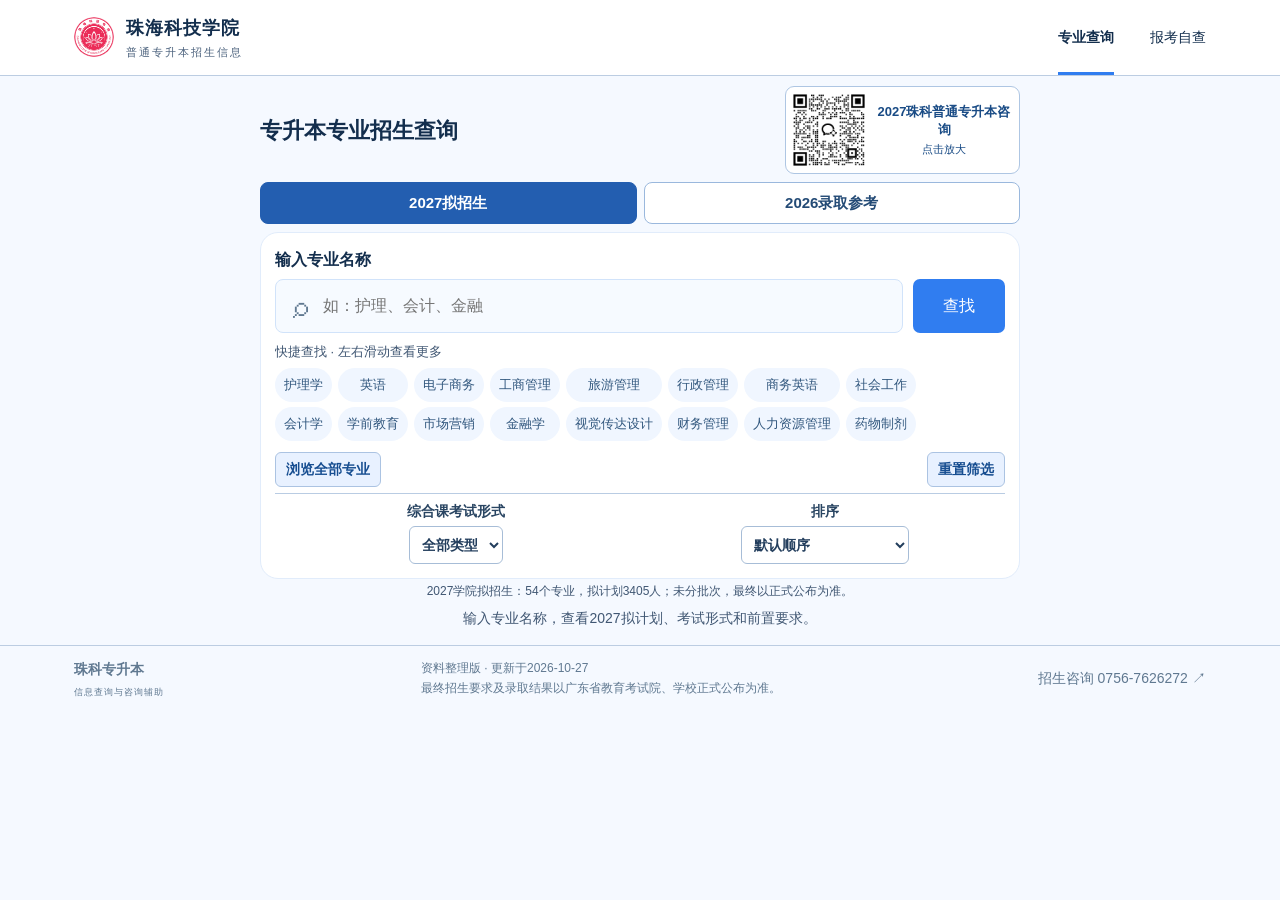
<file: index.html>
<!doctype html>
<html lang="zh-CN">
<head>
<meta charset="utf-8"><meta name="viewport" content="width=device-width,initial-scale=1,viewport-fit=cover">
<meta name="theme-color" content="#307df0"><meta name="description" content="珠海科技学院普通专升本2027年拟招生专业、学院拟计划及前置要求，2026年录取数据与报考条件参考查询。免费使用，无需登录。">
<title>珠科专升本 · 招生信息查询</title>
<link rel="icon" href="favicon.svg" type="image/svg+xml"><link rel="stylesheet" href="style.css?v=20261027-16">
<script defer src="data.js?v=20261027-16"></script><script defer src="eligibility.js"></script><script defer src="app.js?v=20261027-16"></script>
</head>
<body>
<header class="header"><a class="brand" href="#majors"><img class="school-logo" src="school-logo.jpg" alt="珠海科技学院校徽" width="40" height="40"><span>珠海科技学院<small>普通专升本招生信息</small></span></a><nav aria-label="主导航"><a href="#majors" data-nav="majors">专业查询</a><a href="#eligibility" data-nav="eligibility">报考自查</a></nav></header>
<main>
<section id="majors" class="page">
<div class="query-top"><h1 class="query-heading">专升本专业招生查询</h1><button class="consultation-entry" id="openConsultation" type="button" aria-label="放大2027珠科普通专升本咨询二维码"><img src="consultation-2026.png" alt="2027珠科普通专升本咨询二维码" width="76" height="76"><span>2027珠科普通专升本咨询<small>点击放大</small></span></button></div>
<div class="year-switch" role="group" aria-label="资料年份"><button type="button" data-year="2027" aria-pressed="true">2027拟招生</button><button type="button" data-year="2026" aria-pressed="false">2026录取参考</button></div><section class="search-panel" aria-label="专业检索"><form id="searchForm" role="search"><label for="search" class="search-label">输入专业名称</label><div class="search-line"><div class="searchbox"><span aria-hidden="true">⌕</span><input id="search" type="search" placeholder="如：护理、会计、金融" aria-label="输入专业名称" enterkeyhint="search" autocomplete="off"></div><button type="submit" class="button search-submit">查找</button></div></form>
<div class="quick-search"><span>快捷查找 · 左右滑动查看更多</span><button data-query="护理学">护理学</button><button data-query="会计学">会计学</button><button data-query="英语">英语</button><button data-query="学前教育">学前教育</button><button data-query="电子商务">电子商务</button><button data-query="市场营销">市场营销</button><button data-query="工商管理">工商管理</button><button data-query="金融学">金融学</button><button data-query="旅游管理">旅游管理</button><button data-query="视觉传达设计">视觉传达设计</button><button data-query="行政管理">行政管理</button><button data-query="财务管理">财务管理</button><button data-query="商务英语">商务英语</button><button data-query="人力资源管理">人力资源管理</button><button data-query="社会工作">社会工作</button><button data-query="药物制剂">药物制剂</button></div>
<div class="primary-filters"><input id="batch" type="hidden" value="普通批"><div class="batch-buttons" role="group" aria-label="招生批次"><button type="button" data-batch="普通批" aria-pressed="true">普通批</button><button type="button" data-batch="退役士兵批" aria-pressed="false">退役士兵批</button><button type="button" data-batch="建档立卡批" aria-pressed="false">建档立卡批</button></div></div>
<div class="filter-actions"><button id="browseAll" type="button">浏览全部专业</button><button id="reset" type="button">重置筛选</button></div><div class="advanced-filters" aria-label="专业筛选"><div class="filter-row"><label><span id="examLabel">综合课考试形式</span><select id="exam"><option value="">全部类型</option><option>统考</option><option>校考</option><option value="综合考查">综合考查</option></select></label><label>排序<select id="sort"><option value="code">默认顺序</option><option value="min" id="scoreSort">2026最低分从低到高</option><option value="plan">计划人数从多到少</option></select></label></div><div id="categories" class="chips" aria-label="按学科门类筛选"></div></div>
</section>
<p class="query-notice">2027为学院拟招生方案，最终以正式公布为准。</p>
<p id="searchStart" class="search-start">输入专业名称，查看2027拟计划、考试形式和前置要求。</p>
<div id="resultSection" hidden><div class="results-bar"><p id="resultCount" aria-live="polite"></p></div>
<p id="batchNote" class="data-note"></p><div id="results" class="cards"></div><div class="load-more"><button id="loadMore" class="quiet" hidden>再显示12个专业</button></div></div>

</section>
<section id="eligibility" class="page" hidden><div class="page-heading"><p class="eyebrow">ELIGIBILITY CHECK</p><h1>报考条件自查</h1></div><div class="notice"><span class="dot"></span><p><strong>以下自查仅适用2026年政策。</strong>2027拟招生专业表不等于报名政策，不能据此确认2027报名资格。</p></div><div class="check-layout"><form id="checkForm" class="panel"><div class="section-heading"><h2>基本情况</h2><span class="muted">无需个人身份信息</span></div><div class="form-grid"><label>报考通道<select required name="route"><option value="">请选择</option><option value="normal">普通专升本</option><option value="veteran">退役大学生士兵专项</option></select></label><label>不得报考情形<select required name="excluded"><option value="">请选择</option><option value="no">无以下情形</option><option value="yes">存在以下任一情形</option><option value="unknown">不确定</option></select><small>普通高校非应届在校生（含保留学籍）；考试停考期内；刑事处罚尚在处罚期内。</small></label><label>户籍情况<select required name="hukou"><option value="">请选择</option><option value="gd">广东省户籍</option><option value="other">非广东省户籍</option><option value="unknown">不确定</option></select></label><label>专科毕业情况<select required name="education"><option value="">请选择</option><option value="current">普通高校应届专科毕业生</option><option value="previous">普通高校往届专科毕业生</option><option value="nonfull">成人教育 / 自考 / 网络教育专科</option><option value="other">其他或不确定</option></select></label></div><div id="conditionalFields"></div><button type="submit" class="button">查看自查结果 <span>→</span></button><button type="reset" class="text-button">重新填写</button><p class="muted privacy">答案仅在本页处理，不上传、不保存。</p></form></div><div id="checkResult" aria-live="polite"></div><section class="faq-list" aria-labelledby="faq-title"><h2 id="faq-title">常见问题</h2><article><h3>外省户籍、往届毕业，可以报考吗？</h3><p>2026年普通专升本一般条件中，非广东户籍的相关通道仅面向符合条件的普通高校应届专科毕业生。退役大学生士兵另按专项政策核验。请查看政策原文，勿把本年度规则直接用于下一年度。</p></article><article><h3>自考、成人大专能报吗？</h3><p>按2026年政策，需具有广东户籍连续满3年，基本医疗保险与基本养老保险在广东缴费均累计满1年，并符合专科毕业证日期等要求。已办理2025年12月自考毕业但暂未领证的情形，须按文件进行毕业情况验证。</p></article><article><h3>退役士兵“免试”是否完全不用考？</h3><p>免文化课考试不等于完全免考。学校按专项简章组织综合考查；立功奖励等特殊情形另按政策执行。资格和前置专业要求仍须审核。</p></article><article><h3>达到2026年的最低分，就一定能录取吗？</h3><p>不能据此确定。计划、报考人数、试题难度、科目组和志愿情况都会变化。不同科目或不同口径的排位也不能直接比较，最终以当年正式投档录取为准。</p></article></section><div class="policy-links"><a href="https://eea.gd.gov.cn/ptgk/content/post_4802287.html" target="_blank" rel="noopener">2026政策原文 ↗</a><a href="https://zsb.zcst.edu.cn/2025/1219/c4470a188655/page.htm" target="_blank" rel="noopener">招生简章 ↗</a></div></section>
</main>
<footer><div class="footer-brand">珠科专升本 <span>信息查询与咨询辅助</span></div><p>资料整理版 · 更新于2026-10-27<br>最终招生要求及录取结果以广东省教育考试院、学校正式公布为准。</p><a href="tel:07567626272">招生咨询 0756-7626272 ↗</a></footer>
<dialog id="consultationDialog" aria-labelledby="consultationTitle"><div class="dialog-top"><h2 id="consultationTitle">2027珠科普通专升本咨询</h2><button data-close aria-label="关闭咨询群二维码">×</button></div><div class="consultation-large"><img src="consultation-2026.png" alt="2027珠科普通专升本咨询二维码"><p>请使用微信扫码，或长按二维码识别加入咨询群。</p></div></dialog>
<dialog id="shareDialog" aria-labelledby="shareTitle"><div class="dialog-top"><h2 id="shareTitle">分享这个专业</h2><button data-close aria-label="关闭分享">×</button></div><div class="share-content"><p>复制链接，发送到微信即可查询同一专业。</p><input id="shareUrl" readonly aria-label="专业分享链接"><button id="copyBtn" class="button">复制链接</button><p id="copyStatus" aria-live="polite"></p></div></dialog>
<div id="toast" role="status"></div><noscript>请启用浏览器 JavaScript 以使用查询功能。可直接在珠海科技学院招生网查看正式资料。</noscript>
</body></html>
</file>
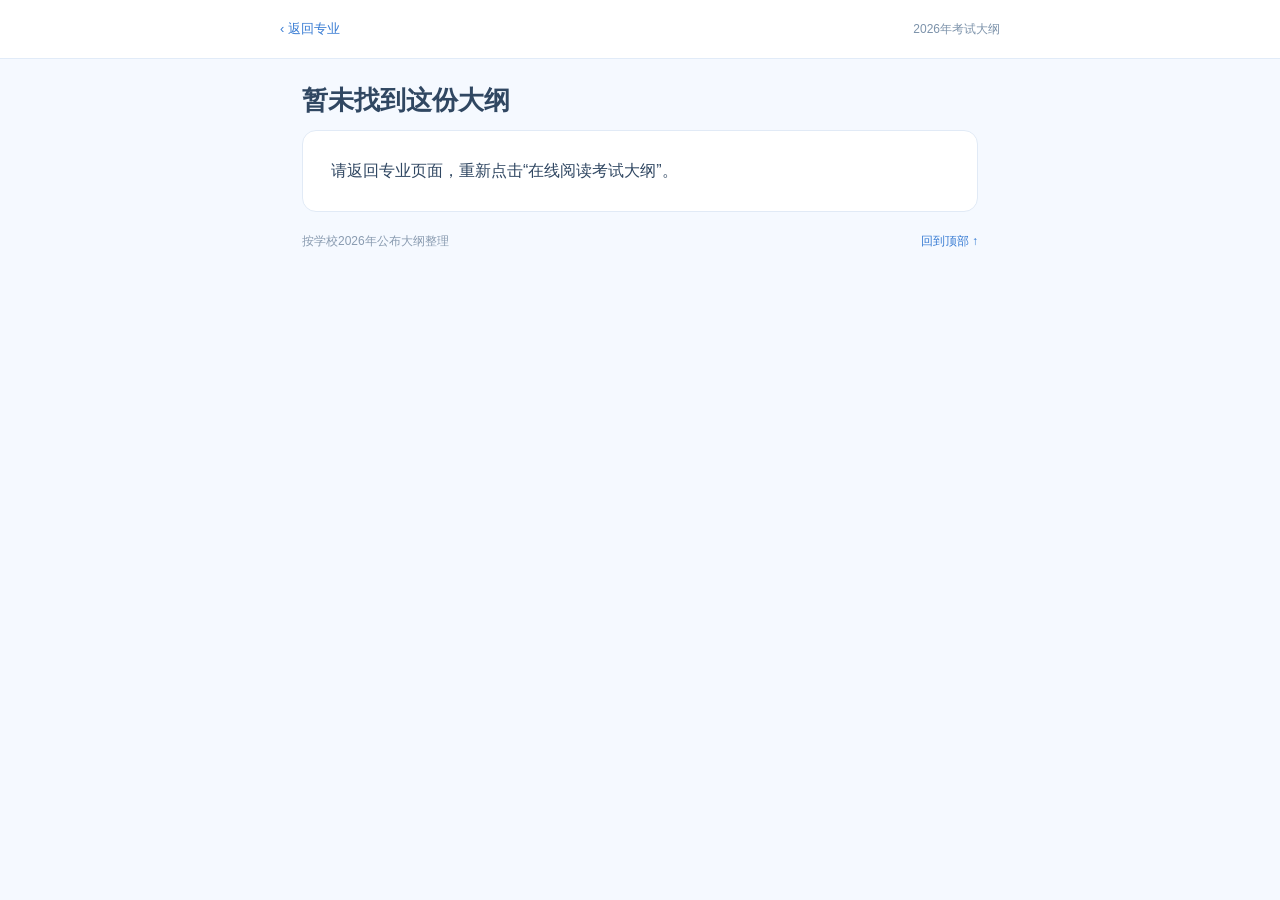
<file: outline.html>
<!doctype html>
<html lang="zh-CN"><head><meta charset="utf-8"><meta name="viewport" content="width=device-width,initial-scale=1,viewport-fit=cover"><meta name="theme-color" content="#f5f9ff"><title>考试大纲 · 珠科专升本</title>
<style>
*{box-sizing:border-box}html{scroll-behavior:smooth;scroll-padding-top:75px}body{margin:0;background:#f5f9ff;color:#304762;font-family:-apple-system,BlinkMacSystemFont,"PingFang SC","Microsoft YaHei",sans-serif;line-height:1.9}a{color:#377bd3;text-decoration:none;-webkit-tap-highlight-color:transparent}header{position:sticky;top:0;z-index:2;background:#ffffffed;backdrop-filter:blur(10px);border-bottom:1px solid #e1ebf8;padding:12px max(18px,calc((100vw - 720px)/2));display:flex;align-items:center;justify-content:space-between;gap:12px;font-size:13px;min-height:57px}header a{display:inline-flex;align-items:center;min-height:34px}header span{color:#7c92aa;font-size:12px}main{max-width:720px;margin:22px auto;padding:0 22px}h1{font-size:26px;line-height:1.5;margin:0 0 10px;letter-spacing:0}.reader-note{font-size:12px;color:#8295ac;margin:0 0 19px}.document{background:#fff;border:1px solid #e1eaf6;border-radius:14px;padding:25px 28px;font-size:16px;overflow-wrap:anywhere}.document p{margin:11px 0}.document h2{font-size:19px;line-height:1.65;margin:26px 0 12px;color:#315e99;padding-top:12px;border-top:1px solid #ecf2fa}.document h3{font-size:17px;line-height:1.7;margin:20px 0 9px;color:#456b9b}.document strong{font-weight:600}.document sup,.document sub{font-size:75%}.document-image{display:block;width:auto;max-width:100%;max-height:500px;height:auto;margin:16px auto}.document-table{margin:16px 0;overflow-x:auto;-webkit-overflow-scrolling:touch}.document-table table{border-collapse:collapse;table-layout:fixed;width:100%;font-size:13px}.document-table td,.document-table th{border:1px solid #dce6f4;padding:9px;vertical-align:top;overflow-wrap:anywhere}.document-table td p{margin:2px 0}.document-table thead{background:#f3f8ff}.document-table h2,.document-table h3{font-size:inherit;margin:0;border:0;padding:0;line-height:1.8}footer{padding:18px 0 calc(24px + env(safe-area-inset-bottom));font-size:12px;color:#899bb0;display:flex;justify-content:space-between;gap:14px}.error{padding:24px;background:#fff;border-radius:12px}a:focus-visible{outline:2px solid #78aef4;outline-offset:3px}[hidden]{display:none!important}
@media(max-width:650px){main{padding:0 15px;margin-top:18px}h1{font-size:23px}.reader-note{font-size:11px;margin-bottom:14px}.document{padding:17px 16px;font-size:16px;line-height:1.95;border-radius:12px}.document h2{font-size:18px}.document h3{font-size:16px}.document-table table{font-size:12px}.document-table td,.document-table th{padding:6px}.document p{margin:10px 0}}
@media(max-width:350px){main{padding:0 11px}.document{padding:15px 13px}.document-table table{font-size:11px}}

@media(max-width:650px){.document-table{overflow:visible}.document-table table,.document-table tbody,.document-table tr,.document-table td{display:block;width:100%}.document-table thead{display:none}.document-table tr{border:1px solid #dfE9f7;border-radius:9px;overflow:hidden;margin:0 0 13px;background:#fff}.document-table td{border:0;padding:10px 12px;font-size:14px}.document-table td:first-child{background:#edf5ff;color:#3e6ba5;font-weight:600;font-size:15px}.document-table td:empty{display:none}.document-table td:not(:first-child)::before{content:attr(data-label);display:block;color:#8a9db6;font-size:11px;margin-bottom:4px}.document-table td+td{border-top:1px solid #edf2f9}.document-table td p{margin:5px 0}.document-table h3{font-size:15px}.document-table td:first-child p{margin:0}}
</style><script defer src="outline-data.js?v=20261026-5"></script><script defer src="outline-reader.js?v=20261026-5"></script></head>
<body><header><a id="backLink" href="index.html#majors">‹ 返回专业</a><span>2026年考试大纲</span></header><main id="top"><h1 id="outlineTitle">考试大纲</h1><p class="reader-note" id="readerNote">网页版 · 无需下载，直接阅读</p><article id="outlineContent" class="document" aria-label="考试大纲正文"></article><footer><span>按学校2026年公布大纲整理</span><a href="#top">回到顶部 ↑</a></footer></main><noscript>请启用JavaScript以阅读考试大纲。</noscript></body></html>
</file>
<file: style.css>
:root{--green:#307df0;--leaf:#477cc7;--ink:#243b58;--muted:#697e96;--line:#e1eaf5;--cream:#f5f9ff;--lime:#dceeff;--white:#fff;--radius:14px}*{box-sizing:border-box}html{scroll-behavior:smooth;scroll-padding-top:95px}body{margin:0;background:var(--cream);color:var(--ink);font-family:-apple-system,BlinkMacSystemFont,"PingFang SC","Microsoft YaHei",sans-serif;line-height:1.65;font-size:15px}button,input,select{font:inherit}button,a,input,select,summary{-webkit-tap-highlight-color:transparent}button,a{touch-action:manipulation}a{color:inherit;text-decoration:none}button{cursor:pointer}button:disabled{opacity:.45;cursor:not-allowed}:focus-visible{outline:3px solid #77a78c;outline-offset:3px}button{border:0}button,select{min-height:42px}a[target]{overflow-wrap:anywhere}.header{height:94px;padding:0 5.8%;display:flex;align-items:center;gap:40px;border-bottom:1px solid var(--line);background:#f8fbff;position:sticky;top:0;z-index:10}.brand{display:flex;align-items:center;gap:12px;font-size:18px;font-weight:650;letter-spacing:1px}.brand small{font-size:11px;letter-spacing:2px;display:block;color:var(--muted);font-weight:400}.seal{width:44px;height:44px;background:var(--green);border:4px double #f5f8ed;color:#fff;border-radius:50%;display:grid;place-items:center;font-family:serif;font-size:14px;letter-spacing:0}.header nav{margin-left:auto;display:flex;gap:36px;height:100%;align-items:center}.header nav a{height:100%;display:flex;align-items:center;position:relative;font-size:14px}.header nav a.active{font-weight:650}.header nav a.active:after{content:"";height:3px;background:var(--green);position:absolute;bottom:0;left:0;right:0}.quiet{border:1px solid #dce7f5;background:transparent;padding:8px 15px;border-radius:7px;color:var(--green);font-size:13px;white-space:nowrap}.quiet:hover{background:#eaf3ff}main{max-width:1280px;margin:auto;padding:0 46px}.hero{min-height:402px;display:flex;position:relative;padding:50px 0 38px;overflow:hidden;align-items:center}.hero-copy{z-index:1;flex:1}.eyebrow{font-family:Arial,sans-serif;font-size:10px;letter-spacing:2px;font-weight:600;margin:0 0 16px;color:var(--leaf);text-transform:uppercase}.eyebrow span{border:1px solid #c7d3c6;border-radius:20px;letter-spacing:1px;padding:3px 9px;margin-left:8px}h1{font-size:47px;line-height:1.3;letter-spacing:1px;font-weight:600;margin:0 0 20px}h2{font-size:23px;letter-spacing:.5px;font-weight:600;margin:0}h3{margin:0 0 12px;font-weight:600;font-size:19px}.intro{font-size:15px;color:#607991;line-height:1.95;margin:0}.hero-links{display:flex;gap:30px;font-size:13px;margin-top:24px}.hero-links a{border-bottom:1px solid #9eafa1;padding-bottom:5px}.hero-links span{margin-left:15px}.hero-graphic{width:380px;height:320px;position:relative;flex-shrink:0;margin-right:16px}.orbit{position:absolute;border:1px solid #b9c7ab;border-radius:50%;width:288px;height:288px;left:42px;top:18px}.orbit.one{background:radial-gradient(ellipse at center,#e2e9c8,#f0f3e3 65%,transparent 67%)}.orbit.two{width:208px;height:307px;transform:rotate(43deg);left:83px;top:8px}.orbit.three{width:208px;height:307px;transform:rotate(-43deg);left:83px;top:8px}.graphic-center{position:absolute;left:90px;top:87px;width:200px;text-align:center;color:#365a48;font-size:54px;letter-spacing:10px;font-family:"Songti SC","SimSun",serif}.graphic-center small{display:block;font:11px -apple-system,sans-serif;letter-spacing:4px;margin-top:7px}.graphic-tag{position:absolute;bottom:0;left:113px;font-size:10px;letter-spacing:5px;color:#607991}.notice{display:flex;gap:12px;align-items:flex-start;padding:13px 19px;background:#edf5ff;border:1px solid #dbeaff;border-radius:8px;font-size:12px;color:#526d8f;margin-bottom:32px}.notice p{margin:0}.notice a{border-bottom:1px solid #819676;margin-left:6px}.dot{margin-top:7px;width:6px;height:6px;border-radius:50%;background:#5e9cf7;flex-shrink:0}.search-panel{background:#fff;border:1px solid var(--line);border-radius:var(--radius);padding:27px 30px 22px}.section-heading{display:flex;justify-content:space-between;align-items:center;gap:15px;margin-bottom:22px}.section-heading .eyebrow{font-size:9px;margin-bottom:5px}.muted{color:var(--muted);font-size:12px}.searchbox{display:flex;gap:13px;align-items:center;padding:0 17px;border:1px solid #dce7f5;border-radius:8px;background:#fff;height:55px}.searchbox>span{font-size:30px;color:#607991;line-height:1}.searchbox input{border:0;background:transparent;outline:none;width:100%;min-width:0;font-size:14px;color:var(--ink)}.searchbox:focus-within{outline:2px solid #78977d;outline-offset:1px}.searchbox kbd{font:12px monospace;color:#8b968a;border:1px solid #dce7f5;padding:0 6px;border-radius:3px}.filter-row{display:flex;gap:14px;align-items:center;margin-top:16px;flex-wrap:wrap}.filter-row label{display:flex;align-items:center;gap:10px;color:#607991;font-size:12px}.filter-row select{border:1px solid #dce7f5;background:white;border-radius:6px;color:#607991;padding:6px 28px 6px 10px;font-size:12px;min-height:36px}.text-button{color:#607991;background:transparent;font-size:12px;padding:8px}.filter-row .text-button{margin-left:auto}.chips{display:flex;gap:8px;flex-wrap:wrap;border-top:1px solid #dce7f5;margin-top:19px;padding-top:18px}.chip{background:#f0f6ff;border:1px solid transparent;border-radius:5px;padding:5px 13px;font-size:12px;color:#607991;min-height:32px}.chip.active{background:var(--green);color:#fff}.results-bar{display:flex;justify-content:space-between;align-items:center;margin:25px 0 9px;gap:10px}.results-bar p{font-size:13px;margin:0}.results-bar p b{font-size:20px;padding-right:4px;font-weight:600}.results-bar>div{display:flex;gap:8px}.results-bar .quiet{font-size:11px;min-height:34px;padding:5px 11px}.data-note{font-size:11px;line-height:1.8;color:#607991;margin:0 0 17px}.cards{display:grid;grid-template-columns:repeat(3,minmax(0,1fr));gap:16px}.major-card{border:1px solid var(--line);border-radius:12px;background:#fff;overflow:hidden;transition:border-color .15s}.major-card:hover{border-color:#879e83}.card-main{padding:21px 22px 15px}.card-meta{display:flex;justify-content:space-between;align-items:center;font-size:10px;letter-spacing:1px;margin-bottom:12px;color:#607991}.badge{background:#eaf3ff;color:#3779cf;letter-spacing:0;font-size:10px;padding:2px 7px;border-radius:4px}.badge.school{background:#fff4e9;color:#a66d2c}.major-card h3{font-size:18px;letter-spacing:.2px;line-height:1.6;margin-bottom:4px}.title-btn{padding:0;background:none;color:var(--ink);text-align:left;line-height:inherit;font:inherit;font-weight:inherit}.subline{color:#607991;font-size:11px;margin:0;min-height:20px}.metrics{display:grid;grid-template-columns:repeat(3,1fr);gap:8px;margin:20px 0 13px}.metric{min-width:0}.metric small{display:block;font-size:10px;color:#607991;white-space:nowrap}.metric strong{display:block;font-size:25px;font-weight:550;font-variant-numeric:tabular-nums;letter-spacing:-.5px;line-height:1.5}.metric strong.empty{font-size:17px;line-height:2.2;color:#607991}.restriction{margin:0;min-height:37px;max-height:37px;overflow:hidden;color:#607991;font-size:10px;line-height:1.8}.card-bottom{background:#f8fbff;display:flex;justify-content:space-between;align-items:center;border-top:1px solid #dce7f5;padding:10px 22px;font-size:11px}.compare-check{display:flex;gap:5px;align-items:center;color:#607991;cursor:pointer}.compare-check input{accent-color:var(--green);margin:0;width:13px;height:13px}.detail-btn{background:none;color:#607991;font-size:11px;padding:0;min-height:25px}.help-strip{display:flex;justify-content:space-between;align-items:center;background:#eaf3ff;border-radius:12px;margin:32px 0 52px;padding:27px 30px;gap:18px}.help-strip strong{font-size:18px;font-weight:550}.help-strip p{font-size:12px;color:#607991;margin:6px 0 0}.button{display:inline-flex;justify-content:center;align-items:center;gap:22px;padding:12px 22px;border-radius:7px;background:var(--green);color:white;font-size:13px;min-height:45px}.button:hover{background:#246ad1}.button span{margin-left:auto}footer{border-top:1px solid var(--line);padding:26px 5.8%;display:flex;justify-content:space-between;align-items:center;gap:25px;font-size:11px;color:#607991;max-width:1440px;margin:auto}.footer-brand{font-size:16px;font-weight:600;color:#607991}.footer-brand span{display:block;font-size:10px;font-weight:400;margin-top:4px;letter-spacing:1px}footer p{margin:0}footer>a{color:#607991}.page-heading{padding:48px 0 22px}.page-heading h1{font-size:36px;margin-bottom:12px}.page-heading>p:last-child{color:var(--muted);font-size:14px}.panel{background:white;border:1px solid var(--line);border-radius:var(--radius);padding:28px}.check-layout{display:grid;grid-template-columns:2fr 1fr;gap:24px;align-items:start}.form-grid{display:grid;grid-template-columns:1fr 1fr;gap:22px;margin-bottom:24px}.form-grid label,.field{font-size:13px;color:#607991;display:flex;flex-direction:column;gap:8px}.form-grid select,.field select{display:block;width:100%;border:1px solid #dce7f5;color:#607991;background:#fafcf7;border-radius:7px;padding:11px;font-size:12px}.form-grid small{font-size:10px;line-height:1.8;color:#607991}.privacy{margin:18px 0 0}.side-panel{background:#eef6ff;padding:30px}.side-panel p{font-size:13px;color:#607991}.side-panel a{display:block;font-size:12px;margin:17px 0;text-decoration:underline;text-underline-offset:4px}.mini-icon{font-size:24px;display:block;margin-bottom:20px;color:#607991}.result-panel{border-left:5px solid #6a9164;margin:25px 0}.result-panel.warn{border-left-color:#ba9855}.result-panel h2{font-size:21px}.result-panel p,.result-panel li{font-size:13px}.result-panel a{font-size:12px;text-decoration:underline}.faq{margin:40px 0 50px;max-width:850px}.faq h2{margin-bottom:20px}details{background:white;border:1px solid var(--line);border-radius:8px;margin:12px 0;padding:15px 20px}summary{cursor:pointer;font-size:14px;font-weight:500}details p{font-size:13px;color:#607991}.resource-tabs{display:flex;gap:10px;margin:16px 0 24px;flex-wrap:wrap}.resource-grid{display:grid;grid-template-columns:repeat(2,minmax(0,1fr));gap:16px}.resource{display:flex;gap:17px;padding:23px;border-radius:12px;border:1px solid var(--line);background:white;align-items:flex-start}.file-icon{background:#edf2e3;color:#607991;padding:10px;font-size:11px;border-radius:7px;flex-shrink:0}.resource h3{font-size:15px;margin:0 0 8px}.resource p{font-size:11px;color:#607991;margin:0 0 10px}.resource a{font-size:12px;text-decoration:underline;text-underline-offset:3px}.methodology{margin:32px 0 50px;font-size:13px}.methodology ul{padding-left:20px;line-height:2.1}.methodology p{color:#607991}.methodology .button{margin-top:10px}dialog{border:1px solid #dce7f5;box-shadow:0 24px 100px #193c3533;border-radius:15px;width:min(920px,94vw);max-height:88vh;padding:0;color:var(--ink);background:#fff}dialog::backdrop{background:#122b2777;backdrop-filter:blur(4px)}.dialog-top{padding:15px 24px;display:flex;justify-content:space-between;align-items:center;border-bottom:1px solid var(--line);background:#f5f9ff;position:sticky;top:0;z-index:1}.dialog-top>span{font-size:12px;color:#607991}.dialog-top h2{font-size:18px}.dialog-top button{font-size:27px;line-height:1;background:transparent;color:#607991;padding:0 5px;min-height:32px}#detailContent{padding:25px 30px}.detail-heading{display:flex;align-items:start;justify-content:space-between;gap:10px;margin-bottom:20px}.detail-heading h2{font-size:27px}.detail-heading p{font-size:12px;color:#607991;margin:6px 0}.detail-actions{display:flex;gap:8px}.detail-section{border-top:1px solid var(--line);padding-top:20px;margin-top:20px}.detail-section h3{font-size:16px}.detail-section p{font-size:13px}.table-wrap{overflow-x:auto;-webkit-overflow-scrolling:touch;margin-bottom:10px}table{border-collapse:collapse;width:100%;font-size:12px;min-width:600px}th,td{text-align:left;padding:12px 11px;border-bottom:1px solid var(--line);white-space:nowrap}th{background:#edf5ff;color:#607991;font-size:11px;font-weight:500}td .small{display:block;font-size:10px;color:#607991}.detail-grid{display:grid;grid-template-columns:1fr 1fr;gap:12px}.detail-grid p{margin:0;padding:13px;background:#f0f6ff;border-radius:8px;font-size:13px}.detail-grid small{display:block;font-size:11px;color:#607991;margin-bottom:4px}.source-links{display:flex;flex-wrap:wrap;gap:10px;font-size:11px}.source-links a{border:1px solid #dce7f5;border-radius:5px;padding:6px 9px}.detail-remark{padding:11px 14px;background:#fff6e9;color:#8c7c58;font-size:11px}.subject-list{display:flex;gap:8px;flex-wrap:wrap;margin:14px 0}.subject-list span{background:#edf5ff;border-radius:5px;padding:7px 12px;font-size:12px}.books{font-size:12px!important;color:#607991}.empty-state{grid-column:1/-1;text-align:center;padding:55px 20px;background:white;border:1px dashed #dce7f5;border-radius:12px}.empty-state p{color:#607991;font-size:13px}.share-content{padding:25px}.share-content p{font-size:13px}.share-content input{padding:12px;border:1px solid #dce7f5;width:100%;margin-bottom:16px;border-radius:7px;font-size:12px;color:#607991}.share-content .button{width:100%}#compareContent{padding:20px}#compareContent p{font-size:12px;color:#607991}#toast{position:fixed;left:50%;bottom:25px;transform:translateX(-50%);background:#315c96;color:white;border-radius:8px;max-width:90%;padding:12px 23px;font-size:12px;z-index:100;display:none}.presentation{font-size:18px}.presentation main{max-width:1450px}.presentation .major-card h3{font-size:22px}.presentation .metric strong{font-size:33px}.presentation .restriction{font-size:13px;max-height:48px;min-height:48px}.presentation .metric small{font-size:12px}body:has(dialog[open]){overflow:hidden}[hidden]{display:none!important}
@media(min-width:1500px){.hero{min-height:430px}}
@media(max-width:1050px){main{padding:0 28px}.header{gap:20px;padding:0 28px}.header nav{gap:24px}.hero-graphic{width:300px;transform:scale(.85);margin-right:-20px}.hero h1{font-size:42px}.cards{grid-template-columns:repeat(2,minmax(0,1fr))}.filter-row{gap:10px}.check-layout{grid-template-columns:1fr}.side-panel{display:none}}
@media(max-width:650px){body{font-size:14px}.header{height:76px;padding:0 18px;gap:10px;flex-wrap:wrap;align-content:center}.brand{font-size:15px;gap:8px;letter-spacing:.5px}.brand small{font-size:8px;letter-spacing:1px}.seal{height:35px;width:35px;font-size:11px;border-width:3px}.header nav{gap:15px}.header nav a{font-size:11px;height:45px}.header>button{display:none}main{padding:0 18px}.hero{padding:35px 0 28px;min-height:300px}.hero .eyebrow{font-size:7px;letter-spacing:1.2px}.eyebrow span{font-size:8px}.hero h1{font-size:35px;margin-bottom:15px}.intro{font-size:12px}.hero-graphic{position:absolute;right:-133px;top:60px;transform:scale(.65);opacity:.32;z-index:0}.hero-copy{position:relative;z-index:1}.hero-links{gap:20px;font-size:10px;margin-top:18px}.hero-links span{margin-left:5px}.notice{font-size:10px;padding:12px 14px;margin-bottom:22px;gap:8px}.notice a{display:inline-block;margin-left:0}.search-panel{padding:20px 17px}.section-heading{margin-bottom:17px}.section-heading h2{font-size:19px}.section-heading .muted{font-size:9px}.section-heading .eyebrow{font-size:7px;letter-spacing:1.5px}.searchbox{height:48px;padding:0 11px;gap:8px}.searchbox input{font-size:12px}.searchbox kbd{display:none}.searchbox>span{font-size:24px}.filter-row{display:grid;grid-template-columns:1fr 1fr;gap:9px}.filter-row label{display:flex;gap:5px;font-size:10px}.filter-row select{width:100%;min-width:0;font-size:10px;padding-left:5px;padding-right:15px}.filter-row .text-button{grid-column:2;justify-self:end;margin-top:-2px;padding:0;min-height:22px;font-size:10px}.chips{margin-top:12px;padding-top:13px;gap:6px}.chip{padding:4px 9px;font-size:10px;min-height:29px}.results-bar{margin-top:20px}.results-bar p{font-size:11px}.results-bar p b{font-size:19px}.results-bar .quiet{font-size:9px;padding:5px 8px;min-height:31px}.data-note{font-size:9px}.cards{grid-template-columns:1fr;gap:13px}.card-main{padding:19px 20px 13px}.major-card h3{font-size:19px}.card-meta{font-size:10px;margin-bottom:8px}.metrics{margin:17px 0 12px}.metric strong{font-size:28px}.metric small{font-size:10px}.restriction{font-size:10px;min-height:18px;max-height:36px}.card-bottom{padding:9px 20px}.help-strip{padding:22px 20px;flex-direction:column;align-items:stretch;margin:24px 0 35px}.help-strip strong{font-size:17px}.help-strip .button{margin-top:2px}.help-strip p{font-size:11px}footer{padding:22px 20px;flex-wrap:wrap;gap:15px}footer p{font-size:9px}.footer-brand{font-size:14px}.footer-brand span{font-size:9px}footer>a{font-size:10px;width:100%}.page-heading{padding-top:32px}.page-heading h1{font-size:29px}.page-heading>p:last-child{font-size:12px}.panel{padding:22px 19px}.check-layout{gap:15px}.form-grid{grid-template-columns:1fr;gap:17px}.form-grid label,.field{font-size:12px}.form-grid select,.field select{font-size:12px}.privacy{font-size:10px}.faq{margin-top:30px}.faq h2{font-size:20px}details{padding:14px 16px}summary{font-size:12px}details p{font-size:12px}.resource-grid{grid-template-columns:1fr}.resource{padding:20px 16px;gap:12px}.resource h3{font-size:14px}.resource-tabs{gap:6px}.methodology{font-size:12px;padding:22px 18px}.methodology h2{font-size:21px}dialog{width:100vw;max-height:94vh;border-radius:15px 15px 0 0;margin:auto 0 0;max-width:none;border:0}.dialog-top{padding:12px 18px}#detailContent{padding:20px 18px}.detail-heading{flex-direction:column;gap:15px}.detail-heading h2{font-size:24px}.detail-heading p{font-size:11px}.detail-grid{gap:8px}.detail-grid p{font-size:12px;padding:12px}.detail-grid small{font-size:10px}.detail-section p{font-size:12px}.detail-section h3{font-size:15px}.subject-list span{font-size:11px;padding:6px 9px}.source-links{font-size:10px}.detail-remark{font-size:10px}.table-wrap:after{content:'↔ 左右滑动查看完整表格';display:block;font-size:10px;color:#607991;margin-top:8px}.desktop{display:none}}
@media(max-width:650px){.filter-row{grid-template-columns:repeat(2,minmax(0,1fr))}.filter-row label{white-space:nowrap;min-width:0}.filter-row select{flex:1}.page-heading{scroll-margin-top:76px}}
@media(max-width:380px){.header{padding:0 12px;gap:6px}.brand{font-size:13px;gap:6px}.brand small{font-size:7px}.seal{width:30px;height:30px}.header nav{gap:11px}.header nav a{font-size:10px}.hero h1{font-size:31px}.search-panel{padding:18px 13px}.section-heading .muted{font-size:8px}}
@media print{.header,footer,.detail-actions,.dialog-top button,.quiet,.button,.help-strip{display:none!important}dialog[open]{position:static;display:block;max-height:none;width:100%;border:0;box-shadow:none}dialog[open]~*{display:none}body:has(dialog[open])>main,body:has(dialog[open])>header{display:none}body{background:white}.table-wrap{overflow:visible}table{min-width:0}}

/* Search-first refresh: bright blue, compact results, details on demand. */
.header{background:#fff}.seal{border:0;border-radius:13px;font-family:inherit;background:linear-gradient(140deg,#62acff,#397cec)}
.hero{min-height:0;padding:42px 0 25px;justify-content:space-between;gap:20px}.hero h1{font-size:36px;line-height:1.4;margin-bottom:12px;letter-spacing:0}.hero h1 span{color:#3982ec}.hero .eyebrow{margin-bottom:12px;letter-spacing:2px;color:#7b91ad}.hero .intro{font-size:14px}.hero-label{font-size:13px;color:#7c9bc3;display:flex;align-items:center;gap:20px}.hero-label span{font-size:64px;color:#a0ceff}
.search-panel{border:1px solid #e1ecfb;box-shadow:0 8px 28px #5087cd09;padding:26px 28px;border-radius:18px}.search-label{display:block;font-size:15px;font-weight:600;margin-bottom:12px}.search-line{display:flex;gap:10px}.searchbox{flex:1;min-width:0;background:#f6faff;border:1px solid #d1e3fa;height:54px}.searchbox input{font-size:16px}.searchbox:focus-within{outline-color:#78aff8}.search-submit{min-width:92px;font-size:16px;gap:0;padding:10px 22px;background:#307df0}.quick-search{display:flex;gap:8px;align-items:center;flex-wrap:wrap;margin:16px 0 18px;font-size:12px}.quick-search>span{color:#8397ae;margin-right:3px}.quick-search button{border-radius:20px;background:#f0f6ff;color:#5079ad;padding:5px 14px;font-size:12px;min-height:34px}.primary-filters{display:flex;align-items:center;gap:10px}.primary-filters select{border:1px solid #e0eafa;border-radius:8px;background:#fff;color:#526e90;font-size:13px;padding:6px 9px;min-height:40px}.primary-filters .text-button{margin-left:auto;color:#357adb;font-size:13px}.advanced-filters{padding:12px 0 0;border:0;border-top:1px solid #eef2f8;border-radius:0;margin:16px 0 0;background:transparent}.advanced-filters>summary{font-size:12px;color:#7b8ea7}.advanced-filters .filter-row{margin-top:12px}.query-notice{font-size:11px;color:#7d91a9;text-align:center;margin:13px 0 0}.search-start{text-align:center;padding:34px 12px 20px}.search-start>span{color:#90bcf3;font-size:40px;line-height:1}.search-start h2{font-size:17px;font-weight:500;margin:5px 0 7px}.search-start p{font-size:12px;color:#8195ad;margin:0}.result-tools{position:relative;padding:0;border:0;margin:0;background:none}.result-tools summary{font-size:12px;color:#6c84a1;padding:8px}.result-tools summary span{background:#e9f2ff;border-radius:10px;padding:1px 6px;font-size:11px}.result-tools>div{position:absolute;right:0;top:100%;background:#fff;box-shadow:0 6px 22px #29436f18;border:1px solid #deebfc;border-radius:10px;padding:10px;display:flex;gap:7px;z-index:2}.results-bar{margin-top:22px}.cards{gap:14px}.card-main{padding:18px 20px 0}.compact-title{display:flex;justify-content:space-between;align-items:start;gap:10px}.compact-title .badge{flex-shrink:0;margin-top:4px}.major-card h3{font-size:18px;line-height:1.5;margin-bottom:5px}.major-card:hover{border-color:#93bdf3}.subline{font-size:11px;color:#8497ae}.metrics{margin:15px 0 12px}.metric small{font-size:11px;color:#7b90a9}.metric strong{font-size:25px;color:#315f9e}.card-bottom{padding:7px 20px;background:#fcfdff;border-top-color:#eef3fa}.detail-btn{color:#387bd8;min-height:35px;font-size:12px}.compare-check{font-size:11px}.compare-check input{width:16px;height:16px}.load-more{text-align:center;margin-top:18px}.help-strip{background:#eaf4ff;border:1px solid #deecfc;margin-top:25px;padding:22px 25px}.help-strip .button{background:#fff;color:#357bd9;border:1px solid #d6e6fc}.help-strip strong{font-size:17px}.help-strip p{color:#748da9}.sr-only{position:absolute;width:1px;height:1px;padding:0;margin:-1px;overflow:hidden;clip:rect(0,0,0,0);white-space:nowrap;border:0}#resultSection{scroll-margin-top:105px}.history-mobile{display:none}.detail-fold{padding:16px;margin-top:15px}.detail-fold summary{font-size:14px;color:#3975c4}.detail-fold[open] summary{margin-bottom:15px}.detail-remark{color:#916e40}.quiet:hover{background:#edf5ff}.button:hover{background:#226ddc}dialog{background:#fff}dialog::backdrop{background:#223e5e66}.notice{background:#eef6ff;border-color:#dbeaff;color:#526d8f}.notice a{border-color:#9dbde7}.form-grid select,.field select{background:#f7faff}.file-icon{background:#edf5ff}#checkForm .section-heading{flex-wrap:wrap}
@media(max-width:650px){
 .header{height:auto;min-height:100px;display:block;padding:15px 20px 0}.brand{font-size:16px;gap:9px}.brand small{font-size:9px;letter-spacing:1px}.seal{width:35px;height:35px}.header nav{height:40px;justify-content:space-between;margin-top:9px;gap:12px}.header nav a{height:40px;font-size:13px;padding:0 8px}.header nav a.active:after{height:3px;border-radius:3px}.header>button{display:none}main{padding:0 18px}.hero{padding:25px 2px 20px;min-height:0}.hero h1{font-size:28px;margin-bottom:10px}.hero .eyebrow{font-size:10px;margin-bottom:9px}.hero .intro{font-size:11px}.hero-label{display:none}.search-panel{padding:20px 16px;border-radius:16px}.search-label{font-size:14px;margin-bottom:10px}.search-line{gap:8px}.searchbox{padding:0 10px;height:49px}.searchbox input{font-size:16px}.searchbox>span{font-size:24px}.search-submit{min-width:64px;padding:9px 14px;font-size:14px}.quick-search{gap:6px;margin:13px 0}.quick-search>span{font-size:10px;margin-right:0}.quick-search button{font-size:11px;padding:4px 10px;min-height:34px}.primary-filters{gap:7px;flex-wrap:wrap}.primary-filters select{font-size:12px;padding:6px;min-height:38px}.primary-filters .text-button{font-size:11px;padding:4px 0;min-height:38px}.advanced-filters{margin-top:12px;padding-top:10px}.advanced-filters summary{font-size:11px}.query-notice{font-size:10px;line-height:1.8}.search-start{padding:28px 0 10px}.search-start h2{font-size:16px}.search-start p{font-size:11px}.help-strip{padding:20px;margin:24px 0 28px;flex-direction:row;align-items:center;gap:12px}.help-strip strong{font-size:14px}.help-strip p{font-size:10px}.help-strip .button{font-size:12px;min-width:88px;padding:9px 11px;gap:8px}.help-strip .button span{display:none}.cards{gap:12px}.card-main{padding:15px 17px 0}.major-card h3{font-size:17px}.metrics{margin:12px 0 10px}.metric strong{font-size:25px}.metric small{font-size:11px}.card-bottom{padding:4px 17px}.results-bar p{font-size:12px}.results-bar p b{font-size:19px}.result-tools summary{font-size:11px}.data-note{font-size:10px}.history-mobile{display:grid;gap:12px}.history-desktop{display:none}.history-card{border:1px solid #e2ecfa;border-radius:11px;padding:14px;background:#f9fbff}.history-card h4{font-size:14px;color:#3578ce;margin:0 0 3px}.history-card>p{font-size:11px;color:#7b8ea6;margin:0 0 10px}.history-card dl{display:grid;grid-template-columns:repeat(3,minmax(0,1fr));gap:12px 8px;margin:0}.history-card dt{font-size:10px;color:#7d90a9}.history-card dd{font-size:18px;margin:0;color:#315f9e;font-variant-numeric:tabular-nums}.detail-fold summary{font-size:13px}#resultSection{scroll-margin-top:120px}.page-heading{scroll-margin-top:120px}.presentation .major-card h3{font-size:20px}
}
@media(max-width:360px){main{padding:0 12px}.header{padding-left:16px;padding-right:16px}.hero h1{font-size:26px}.search-panel{padding:17px 13px}.quick-search{gap:5px}.quick-search button{padding:4px 8px}.primary-filters .text-button{font-size:10px}.help-strip{padding:17px}.help-strip strong{font-size:13px}}
@media print{.history-mobile{display:none!important}.history-desktop{display:block!important}.detail-fold:not([open])>*:not(summary){display:block!important}}

/* Inline annual comparison, compact mobile-first layout. */
main{max-width:1120px}.header{height:76px}.header nav{margin-left:auto}.query-heading{font-size:24px;line-height:1.5;letter-spacing:0;margin:23px 0 15px}.search-panel{padding:20px 24px}.search-label{font-size:14px;margin-bottom:9px}.quick-search{margin:11px 0}.advanced-filters{margin-top:11px;padding-top:9px}.query-notice{margin:9px 0;font-size:11px}.search-start{padding:24px 0 30px;margin:0;text-align:center;font-size:13px;color:#8195ad}.results-bar{margin:18px 0 7px}.data-note{font-size:11px;line-height:1.75;margin-bottom:14px}.cards{grid-template-columns:repeat(2,minmax(0,1fr));align-items:start;gap:16px}.major-card{padding:18px 20px 8px;scroll-margin-top:92px}.major-card h2{font-size:19px;line-height:1.5;letter-spacing:0;margin:0 0 4px}.subline{margin:0 0 12px}.year-comparison{width:100%;min-width:0;table-layout:fixed;font-size:14px;margin:0}.year-comparison th,.year-comparison td{padding:10px 4px;text-align:center;white-space:normal;border-bottom:1px solid #edf2f9;overflow-wrap:anywhere}.year-comparison th:first-child{width:26%;text-align:left}.year-comparison thead th{font-size:12px;color:#607c9c;background:#f3f8ff;font-weight:500}.year-comparison thead th span{display:block;font-size:10px;font-weight:400}.year-comparison tbody th{background:transparent;color:#607991;font-size:12px;font-weight:400}.year-comparison td{font-size:19px;color:#315f9e;font-weight:600;font-variant-numeric:tabular-nums}.year-comparison .delta{color:#667e99;font-size:16px;font-weight:500}.admission-counts{margin:11px 0 8px;font-size:12px;line-height:1.9;color:#7589a0}.admission-counts span{display:block}.admission-counts b{font-weight:600;color:#486784}.major-fold{border:0;border-top:1px solid #edf2f9;border-radius:0;padding:11px 0;margin:0;background:transparent}.major-fold>summary{font-size:12px;color:#577aa6;font-weight:400}.major-fold[open]>summary{margin-bottom:10px}.requirements-body p{font-size:12px;line-height:1.85;margin:10px 0;color:#536b85;overflow-wrap:anywhere}.requirements-body b{font-weight:600}.requirements-body .requirements-year{color:#899caf;font-size:10px;margin-top:0}.requirements-body .muted{font-size:10px;color:#8597ab}.requirement-links{display:flex;gap:12px;flex-wrap:wrap;font-size:11px;color:#3278d5}.requirement-links a{text-decoration:underline;text-underline-offset:3px}.major-share{border-top:1px solid #edf2f9;display:flex;justify-content:flex-end;padding:3px 0}.major-share button{padding:3px 0;background:transparent;font-size:11px;color:#8196b1;min-height:33px}.music-note{background:#fff8ee;color:#916f43;font-size:11px;line-height:1.7;border-radius:6px;margin:7px 0 10px;padding:8px 10px}.veteran-plan{padding:15px;background:#f3f8ff;border-radius:8px;margin-bottom:12px;color:#6887ac;font-size:12px;display:flex;justify-content:space-between;align-items:center}.veteran-plan strong{font-size:26px;font-weight:600;color:#315f9e}.veteran-plan small{font-size:12px;font-weight:400;margin-left:5px}.teacher-tools{padding:0;border:0;background:none;margin:0}.teacher-tools summary{font-size:11px;color:#7a91ad}.teacher-tools>div{display:flex;flex-wrap:wrap;gap:8px;margin-top:10px}.teacher-tools .quiet{font-size:11px}.shared-target{border-color:#83b4f1;box-shadow:0 0 0 2px #e0edff}.presentation .major-card h2{font-size:23px}.presentation .year-comparison td{font-size:25px}.presentation .year-comparison th{font-size:14px}.presentation .admission-counts{font-size:14px}.load-more{margin-bottom:25px}footer{margin-top:24px;padding-top:20px;padding-bottom:20px;font-size:10px;flex-wrap:wrap}.footer-brand{font-size:14px}.footer-brand span{font-size:9px}.page-heading{padding-top:26px}.page-heading .eyebrow{display:none}.page-heading h1{font-size:28px}
@media(max-width:650px){.header{height:auto;min-height:95px;padding:12px 18px 0}.header nav{margin-top:7px;height:37px;justify-content:flex-start;gap:36px}.header nav a{height:37px;font-size:13px;padding:0 4px}.query-heading{font-size:20px;margin:17px 0 12px}.search-panel{padding:16px 15px}.searchbox{height:46px}.quick-search{margin:10px 0}.primary-filters select{min-height:34px}.primary-filters .text-button{min-height:34px}.advanced-filters{margin-top:9px;padding-top:8px}.query-notice{font-size:10px}.search-start{font-size:12px;padding:22px 0 26px}.cards{grid-template-columns:1fr;gap:13px}.major-card{padding:15px 15px 6px;scroll-margin-top:110px}.major-card h2{font-size:17px}.subline{font-size:10px;margin-bottom:9px}.year-comparison th,.year-comparison td{padding:8px 3px}.year-comparison thead th{font-size:11px}.year-comparison tbody th{font-size:11px}.year-comparison td{font-size:20px}.year-comparison .delta{font-size:16px}.admission-counts{font-size:11px;margin:9px 0 7px}.major-fold{padding:10px 0}.major-fold summary{font-size:12px}.data-note{font-size:10px}.teacher-tools{width:100%;border-top:1px solid #e5edf8;padding-top:12px}.teacher-tools summary{font-size:11px}.teacher-tools .quiet{min-height:36px}footer{gap:12px;margin-top:16px}.footer-brand{display:none}footer p{font-size:9px}footer>a{width:auto}.presentation .year-comparison td{font-size:23px}.presentation .year-comparison th{font-size:12px}#resultSection{scroll-margin-top:110px}}
@media(max-width:360px){.query-heading{font-size:19px}.major-card{padding-left:12px;padding-right:12px}.year-comparison td{font-size:18px}.year-comparison .delta{font-size:15px}.year-comparison thead th{font-size:10px}.year-comparison tbody th{font-size:10px}.presentation .year-comparison td{font-size:21px}}
@media print{.search-panel,.query-heading,.query-notice,.results-bar,.load-more,.major-share,.teacher-tools{display:none!important}.cards{display:block}.major-card{break-inside:avoid;margin-bottom:18px}.year-comparison{min-width:0}}

#toast{pointer-events:none}

/* Mobile reading: fewer controls and balanced expanded information. */
.major-title-toggle{font:inherit;color:inherit;line-height:inherit;text-align:left;padding:0;background:none;min-height:0}.major-title-toggle:focus-visible{outline:2px solid #85b5f2;outline-offset:4px}.major-card{overflow:visible}.requirements{margin-top:4px;padding:0;border-top:1px solid #e6eef8}.requirements>summary{position:relative;min-height:47px;line-height:24px;padding:11px 0;font-size:13px;color:#456eaa}.requirements>summary>span{font-size:10px;color:#95a6ba;font-weight:400;margin-left:10px}.requirements[open]>summary{margin-bottom:0}.requirements-body{padding:15px 14px 9px;margin:0 -3px 10px;background:#f7faff;border:1px solid #e8eff9;border-radius:10px}.requirements-body .requirements-year{font-size:10px;letter-spacing:1px;color:#8da2bc;margin:0 0 15px}.requirement-block{margin:0 0 19px}.requirement-block h3{font-size:13px;font-weight:600;margin:0 0 9px;color:#52729a;line-height:1.5}.requirement-block p{font-size:14px;line-height:1.9;color:#405b78;margin:0;overflow-wrap:anywhere}.exam-subjects{display:flex;gap:7px;flex-wrap:wrap}.exam-subjects span{padding:5px 9px;border:1px solid #e0eafa;background:#fff;border-radius:6px;font-size:13px;color:#4e6d92;line-height:1.7}.fee-grid{display:grid;grid-template-columns:.65fr 1.2fr 1.2fr;gap:7px}.fee-grid>div{background:#fff;border:1px solid #e4edf8;border-radius:8px;padding:10px 8px;min-width:0}.fee-grid small{display:block;font-size:10px;white-space:nowrap;color:#8a9db5;margin-bottom:5px}.fee-grid b{font-size:17px;font-weight:550;color:#446c9f;line-height:1.5;white-space:nowrap}.fee-grid em{font-size:10px;font-style:normal;font-weight:400;margin-left:3px;color:#8a9db5}.outline-read{display:flex;align-items:center;justify-content:space-between;gap:12px;padding:13px 14px;background:#e7f1ff;border:1px solid #d8e7fc;border-radius:9px;margin:4px 0 18px;color:#3779cf;font-size:14px;font-weight:550;min-height:65px}.outline-read small{display:block;font-size:11px;font-weight:400;color:#7a98bf;margin-top:3px}.outline-read>span:last-child{font-size:20px;font-weight:400}.book-block p{font-size:12px;line-height:1.9;color:#7188a3}.requirements-body .requirement-footnote{font-size:10px;color:#95a5b9;line-height:1.85;border-top:1px solid #e2ebf7;padding-top:10px;margin:0}.requirement-footnote a{color:#7898be;display:inline-block}.major-share{border-top:0;padding-top:0}.major-share button{min-height:30px}.cards{align-items:start}footer{justify-content:space-between}.year-comparison tbody th{font-size:12px}.admission-counts{font-size:12px}
@media(max-width:650px){.major-card{padding:16px 16px 6px}.major-card h2{font-size:18px;line-height:1.5}.requirements-body{padding:16px 13px 10px;margin-left:-3px;margin-right:-3px}.requirement-block p{font-size:14px;line-height:1.95}.requirement-block h3{font-size:13px}.exam-subjects span{font-size:12px}.year-comparison td{font-size:21px}.year-comparison .delta{font-size:17px}.year-comparison tbody th{font-size:11px}.admission-counts{font-size:11px;line-height:1.95}.requirements>summary{font-size:13px;min-height:47px}.fee-grid b{font-size:16px}.fee-grid>div{padding:9px 7px}.fee-grid em{font-size:9px;margin-left:2px}.book-block p{font-size:12px;line-height:1.9}footer{padding-bottom:calc(22px + env(safe-area-inset-bottom))}}
@media(max-width:360px){.major-card{padding-left:13px;padding-right:13px}.requirements-body{padding-left:11px;padding-right:11px}.fee-grid{gap:5px;grid-template-columns:.6fr 1.2fr 1.2fr}.fee-grid>div{padding:9px 5px}.fee-grid b{font-size:14px}.fee-grid em{font-size:8px}.fee-grid small{font-size:9px}.requirements>summary>span{margin-left:7px;font-size:9px}.outline-read{font-size:13px;padding:12px}.requirement-block p{font-size:13px}.year-comparison td{font-size:19px}}

.major-card:focus{outline:none}:focus-visible{outline-color:#85b5f2}

/* Integrated admissions data and requirements */
.year-comparison tbody tr:nth-child(3){border-top:2px solid #e1eafa}.year-comparison tbody tr:nth-child(n+3) td{font-size:17px}.year-comparison th:first-child{width:30%}.year-comparison tbody th{font-size:11px}.requirement-list{margin:0}.requirement-list>div{display:grid;grid-template-columns:64px minmax(0,1fr);gap:12px;padding:12px 0;border-bottom:1px solid #e3ebf5}.requirement-list>div:first-child{padding-top:0}.requirement-list>div:last-child{border-bottom:0}.requirement-list dt{font-size:12px;color:#6d85a2;line-height:1.9}.requirement-list dd{margin:0;font-size:13px;line-height:1.9;color:#405b78;overflow-wrap:anywhere}.fees-inline{display:flex;flex-wrap:wrap;gap:2px 16px}.fees-inline span{display:block}.requirement-list dd.books-inline{font-size:12px;color:#71859f}.requirements-body{padding:14px;margin-bottom:8px}.requirements-body .outline-read{min-height:48px;margin:7px 0 12px;padding:10px 12px;font-size:13px}.outline-read small{font-size:10px}.quick-search>span{width:100%;font-size:11px}.quick-search{gap:6px}.quick-search button{padding:4px 10px;min-height:32px}
@media(max-width:360px){.requirement-list>div{grid-template-columns:52px minmax(0,1fr);gap:8px}.requirement-list dt{font-size:11px}.requirement-list dd{font-size:12px}.year-comparison tbody th{font-size:10px}.year-comparison tbody tr:nth-child(n+3) td{font-size:16px}.requirements>summary>span{font-size:9px}.quick-search button{font-size:10px;padding:4px 8px}}

/* Compact mobile comparison, v8 */
#majors{max-width:760px;margin-inline:auto}.cards{grid-template-columns:1fr;gap:10px}.major-card{padding:12px 14px 4px}.compact-title{gap:8px}.major-card h2{font-size:17px}.subline{margin-top:3px;margin-bottom:6px}.year-comparison th,.year-comparison td{padding:6px 3px}.year-comparison td{font-size:19px}.year-comparison .delta{font-size:15px}.count-note{font-size:10px;line-height:1.5;color:#7a8da4;margin:6px 0}.requirements>summary{padding:8px 0;min-height:40px}.requirements-body{padding:10px 11px 7px;margin-bottom:5px}.requirement-list>div{padding:7px 0}.requirement-list dd{font-size:13px;line-height:1.7}.major-share button{min-height:28px}.results-bar{margin-top:14px}.data-note{margin-bottom:9px}.search-panel{padding:14px 16px}.quick-search{gap:6px}.query-heading{margin:14px 0 10px}.outline-read{min-height:50px;padding:9px 11px;margin-bottom:10px}
@media(max-width:650px){main{padding-left:12px;padding-right:12px}.header{padding-left:14px;padding-right:14px}.major-card{padding:11px 11px 3px}.major-card h2{font-size:16px}.year-comparison th,.year-comparison td{padding:6px 2px}.year-comparison td{font-size:18px}.year-comparison .delta{font-size:14px}.year-comparison tbody th,.year-comparison thead th{font-size:10px}.search-panel{padding:12px}.requirements>summary{font-size:12px}.requirements>summary>span{font-size:9px;margin-left:6px}.requirements-body{margin-left:0;margin-right:0}.requirement-list dd{font-size:12px}.count-note{font-size:9px}.query-notice{margin:8px 0}.major-share button{font-size:10px}}

/* Visible filters and compact self-check, v9 */
.school-logo{width:40px;height:40px;object-fit:contain;border-radius:50%;flex-shrink:0}.advanced-filters{padding-top:8px;margin-top:8px}.advanced-filters .filter-row{margin-top:0;gap:8px}.advanced-filters .chips{margin-top:9px;padding-top:9px;gap:5px}.advanced-filters .chip{padding:4px 9px;min-height:30px}.advanced-filters label{min-width:0}.advanced-filters select{max-width:100%}
#eligibility{max-width:760px;margin-inline:auto}#eligibility .page-heading{padding:16px 0 8px}#eligibility .page-heading h1{font-size:21px;margin:0}#eligibility .notice{padding:9px 11px;margin-bottom:12px;font-size:11px;line-height:1.6}#eligibility .check-layout{display:block}#checkForm{padding:14px}#checkForm .section-heading{margin-bottom:12px}#checkForm h2{font-size:16px}#checkForm .section-heading .muted{font-size:10px}#checkForm .form-grid{grid-template-columns:1fr;gap:10px;margin-bottom:12px}#checkForm .form-grid label{display:grid;grid-template-columns:100px minmax(0,1fr);gap:5px 8px;align-items:center;font-size:12px}#checkForm .form-grid select{min-width:0;min-height:38px;padding:7px 5px;font-size:12px}#checkForm .form-grid small{grid-column:1/-1;font-size:10px;line-height:1.5}#checkForm .privacy{margin:7px 0 0;font-size:10px}#checkForm .button{padding:9px 13px;min-height:40px;font-size:13px}#conditionalFields{border-top:1px solid #e6edf6}#conditionalFields:empty{border:0}#conditionalFields .form-grid{margin-top:10px}#conditionalFields label{grid-template-columns:1fr!important}#eligibility .faq-group{margin:12px 0;padding:0;border:1px solid var(--line);border-radius:10px;background:white}#eligibility .faq-group>summary{padding:11px 13px;font-size:13px;color:#456eaa}#eligibility .faq-group>details{margin:0 12px}#eligibility .faq-group>details summary{font-size:12px;padding:10px 0}#eligibility .faq-group p{font-size:12px}#eligibility .policy-links{display:flex;gap:18px;font-size:11px;color:#6b83a0;margin-bottom:16px}#eligibility .result-panel{padding:14px}#eligibility .result-panel h2{font-size:19px}#eligibility .result-panel p,#eligibility .result-panel li{font-size:12px;line-height:1.7}
@media(max-width:650px){.advanced-filters .filter-row{display:grid;grid-template-columns:1fr 1fr}.advanced-filters .filter-row label{display:flex;flex-direction:column;align-items:stretch;gap:3px}.advanced-filters .filter-row .text-button{grid-column:1/-1;padding:0;min-height:28px;margin:0;justify-self:end}.advanced-filters .chips{margin-top:4px}.advanced-filters .chip{font-size:11px;min-height:30px}.school-logo{width:36px;height:36px}#checkForm{padding:12px}#checkForm .form-grid label{grid-template-columns:86px minmax(0,1fr);font-size:11px}#checkForm .form-grid select{font-size:11px}#eligibility .page-heading h1{font-size:20px}}

/* Dense, high-contrast mobile results, v10 */
:root{--ink:#132e4d;--muted:#4d637e;--line:#bccde2}.major-card{border-color:#b4c9e2;position:relative;padding-bottom:0}.cards{gap:8px}.subline{color:#4d6581}.year-comparison thead th{background:#dce9fa;color:#274d7a}.year-comparison tbody th{color:#334e70}.year-comparison td{color:#174b88}.year-comparison .delta{color:#415570}.year-comparison th,.year-comparison td{border-color:#cad8e9}.requirements>summary{color:#174e91;padding-right:75px;min-height:36px;padding-top:6px;padding-bottom:6px}.requirements>summary>span{display:none}.requirements{margin-top:0}.major-share{position:absolute;right:11px;bottom:1px;height:34px;align-items:center}.major-share button{color:#345d8e;min-height:32px}.major-card:has(.requirements[open]) .major-share{position:static;justify-content:flex-end;margin-top:-4px}.count-note,.data-note,.query-notice,.requirements-body .requirement-footnote{color:#52657b}.requirement-list dt{color:#355170}.requirement-list dd{color:#203c5c}.major-title-toggle{color:#142f50}.chip,.quick-search button{color:#31577e}.major-card .subline{margin-bottom:4px}.requirements-body{background:#f0f5fc}.year-comparison tbody tr:last-child td,.year-comparison tbody tr:last-child th{border-bottom:0}
@media(max-width:650px){.major-card{padding:9px 10px 0}.compact-title{margin-bottom:0}.year-comparison th,.year-comparison td{padding:5px 2px}.requirements>summary{min-height:36px}.major-share{right:10px}.count-note{margin:4px 0;font-size:9px}.cards{gap:7px}}

/* Direct batch selection, mobile first */
.primary-filters{flex-wrap:wrap;gap:8px}.batch-buttons{display:grid;grid-template-columns:repeat(3,minmax(0,1fr));gap:6px;width:100%;max-width:440px}.batch-buttons button{min-width:0;min-height:44px;padding:8px 5px;border:1px solid #8daed8;border-radius:9px;background:#fff;color:#24456b;font-size:14px;font-weight:600;white-space:nowrap;line-height:1.3}.batch-buttons button[aria-pressed="true"]{background:#2163bd;border-color:#2163bd;color:#fff;box-shadow:0 2px 5px #2163bd26}.batch-buttons button:focus-visible{outline:3px solid #83b5f9;outline-offset:2px}@media(max-width:650px){.batch-buttons{max-width:none}.primary-filters .text-button{margin-left:auto}}

/* 2026-only, readable compact layout */
main{max-width:960px}.query-heading{font-size:22px;margin:14px 0 10px}.search-panel{padding:14px;box-shadow:none}.search-label{font-size:16px;margin-bottom:6px}.searchbox input{font-size:16px}.quick-search{margin:8px 0;gap:5px}.quick-search>span{font-size:13px;color:#405773}.quick-search button{font-size:13px;padding:6px 9px;min-height:32px}.primary-filters{margin:8px 0 0}.filter-actions{display:flex;justify-content:space-between;gap:8px;margin:6px 0}.filter-actions button{font:inherit;font-size:14px;font-weight:600;color:#174e91;background:#e8f1ff;border:1px solid #abc3e2;border-radius:6px;min-height:34px;padding:5px 10px}.advanced-filters{padding:6px 0 0;margin:0;border-top:1px solid #b9cce3}.advanced-filters .filter-row{display:grid;grid-template-columns:1fr 1fr;gap:8px;margin:0;padding:0}.advanced-filters .filter-row label{display:flex;flex-direction:column;gap:3px;min-width:0;font-size:14px;font-weight:600;color:#294562}.advanced-filters select{font-size:14px;line-height:1.4;height:38px;min-height:38px;padding:6px 8px;border-color:#a7bdd7;color:#233e5d}.advanced-filters .chips{margin:6px 0 0;padding:6px 0 0;gap:5px}.advanced-filters .chip{font-size:13px;padding:5px 9px;min-height:32px}.query-notice{font-size:13px;margin:8px 0;color:#405773}.search-start{padding:8px 0;margin:0;font-size:14px;color:#405773}.data-note{font-size:13px;line-height:1.5;margin:6px 0}.results-bar{margin:10px 0 4px}.results-bar p{font-size:14px}.major-card{padding:12px 12px 0}.major-card h2,.major-title-toggle{font-size:19px}.major-card .subline{font-size:13px;margin:4px 0 8px}.badge{font-size:12px}.admission-metrics{display:grid;grid-template-columns:repeat(4,minmax(0,1fr));gap:1px;background:#bccfe6;border:1px solid #bccfe6;border-radius:8px;overflow:hidden;margin:0 0 4px}.admission-metrics div{padding:9px 4px;background:#edf4ff;text-align:center;min-width:0}.admission-metrics dt{font-size:13px;color:#304e71;line-height:1.4}.admission-metrics dd{font-size:25px;font-weight:700;color:#154f99;margin:3px 0 0;line-height:1.2}.requirements{padding:4px 0}.requirements>summary{font-size:15px;min-height:38px;padding-right:88px}.major-share{height:42px;bottom:0}.major-share button{font-size:14px;min-height:38px}.count-note{font-size:12px;line-height:1.5;margin:5px 0}.requirements-body,.requirement-list dt,.requirement-list dd,.books-inline{font-size:14px;line-height:1.65}.requirement-list>div{padding:7px 0}.requirement-footnote,.requirements-body .requirement-footnote{font-size:12px}.outline-read{font-size:15px}.outline-read small{font-size:12px}
#eligibility .page-heading{padding:12px 0 8px}#eligibility .eyebrow{display:none}#eligibility .notice{font-size:13px;line-height:1.6;margin-bottom:8px}#checkForm{padding:12px}#checkForm .section-heading{margin-bottom:8px}#checkForm .section-heading .muted{font-size:12px}#checkForm .form-grid{gap:8px;margin-bottom:10px}#checkForm .form-grid label{font-size:14px;grid-template-columns:92px minmax(0,1fr)}#checkForm .form-grid select{font-size:14px;min-height:40px}#checkForm .form-grid small,#checkForm .privacy{font-size:12px;line-height:1.55}#checkForm .button{font-size:15px}#checkForm .text-button{font-size:14px}#eligibility .result-panel p,#eligibility .result-panel li{font-size:14px}#eligibility .policy-links{font-size:14px;margin:10px 0;gap:16px}.faq-list{margin:12px 0;padding:12px;background:#fff;border:1px solid #b9cce3;border-radius:10px}.faq-list h2{font-size:18px;margin:0 0 4px;color:#163d69}.faq-list article{padding:9px 0;border-top:1px solid #d6e1ef}.faq-list h3{font-size:15px;line-height:1.5;margin:0 0 4px;color:#163d69}.faq-list p{font-size:14px;line-height:1.65;margin:0;color:#304862}footer{padding-top:12px;margin-top:12px}footer p{font-size:12px}footer>a{font-size:14px}
@media(max-width:650px){main{padding:0 10px}.search-panel{padding:10px}.query-heading{font-size:20px;margin:10px 0 8px}.batch-buttons{gap:5px}.batch-buttons button{font-size:14px;min-height:40px}.admission-metrics{grid-template-columns:repeat(2,minmax(0,1fr))}.admission-metrics div{padding:7px 4px}.admission-metrics dt{font-size:14px}.admission-metrics dd{font-size:25px}.major-card{padding:10px 10px 0}.cards{gap:8px}.search-submit{font-size:15px}.query-notice{font-size:12px}.filter-actions{margin:5px 0}.faq-list{padding:10px}#checkForm .form-grid label{grid-template-columns:84px minmax(0,1fr)}}

/* Two-row quick access and single-row categories */
.quick-search{display:grid;grid-template-rows:auto repeat(2,34px);grid-auto-flow:column;grid-auto-columns:max-content;overflow-x:auto;gap:5px 6px;overscroll-behavior-x:contain;padding-bottom:3px}.quick-search>span{grid-row:1;grid-column:1 / span 8}.quick-search button{margin:0;white-space:nowrap;grid-row:auto;min-height:34px}.quick-search button:nth-of-type(odd){grid-row:2}.quick-search button:nth-of-type(even){grid-row:3}.primary-filters{margin-top:14px}.advanced-filters #categories{display:flex;flex-wrap:nowrap;overflow-x:auto;gap:5px;padding-bottom:3px;overscroll-behavior-x:contain}.advanced-filters #categories .chip{flex:0 0 auto;white-space:nowrap}.query-notice{padding:0;margin:4px 0;font-size:12px;line-height:1.4}.search-start{padding:3px 0;margin:0}.results-bar{margin-top:6px}.data-note{margin:3px 0 5px;line-height:1.4}

/* Full score range and always-visible entry requirements */
.admission-metrics{grid-template-columns:repeat(2,minmax(0,1fr))}.admission-metrics div{padding:6px 4px}.admission-metrics dt{font-size:13px;line-height:1.3}.admission-metrics dd{font-size:21px;line-height:1.2;margin-top:2px}.admission-metrics .metric-count{background:#f1f4f9}.metric-count dd{color:#304b6c}.admission-metrics .metric-high{background:#f3edfa}.metric-high dt,.metric-high dd{color:#63408b}.admission-metrics .metric-low{background:#eaf3ff}.metric-low dt,.metric-low dd{color:#18558b}.requirements{padding:8px 0 0;margin-top:7px;border-top:1px solid #c3d3e6}.requirements h3{font-size:16px;color:#193f6c;margin:0 0 6px}.requirements-body{padding:9px;border-radius:7px}.major-card .major-share{position:static;display:flex;justify-content:flex-end;height:auto;margin:3px 0}.prerequisite-guide{padding-top:8px;margin-top:8px;border-top:1px solid #becfe5;font-size:13px;line-height:1.6}.prerequisite-guide strong{color:#193f6c}.prerequisite-guide p{margin:4px 0}.prerequisite-guide a{display:inline-block;font-size:14px;font-weight:600;color:#185da5;text-decoration:underline;padding:4px 0}.prerequisite-guide .requirement-footnote{font-size:12px;margin-bottom:0}.requirement-list{margin-top:0;margin-bottom:0}@media(max-width:650px){.admission-metrics div{padding:6px 4px}.admission-metrics dt{font-size:13px}.admission-metrics dd{font-size:21px}.requirements-body{padding:8px}}

/* Consultation group QR at the top right of search */
.query-top{display:flex;justify-content:space-between;align-items:center;gap:10px;margin:10px 0 8px}.query-top .query-heading{margin:0;min-width:0}.consultation-entry{flex:0 0 auto;display:flex;align-items:center;gap:7px;background:white;border:1px solid #aec6e3;border-radius:9px;padding:5px;color:#194b85;cursor:pointer}.consultation-entry img{display:block;width:76px;height:76px}.consultation-entry span{font-size:13px;font-weight:600;line-height:1.4}.consultation-entry small{display:block;font-size:11px;font-weight:400;margin-top:3px}.consultation-large{padding:12px;text-align:center}.consultation-large img{display:block;width:100%;max-width:396px;height:auto;margin:auto}.consultation-large p{font-size:14px;line-height:1.6;margin:10px 0 0;color:#304b6c}#consultationDialog{width:min(440px,calc(100vw - 24px));max-width:calc(100vw - 24px);padding:0}#consultationDialog .dialog-top h2{font-size:18px}@media(max-width:650px){.query-top{gap:6px;margin:8px 0}.query-top .query-heading{font-size:18px}.consultation-entry{display:block;padding:3px}.consultation-entry img{width:66px;height:66px}.consultation-entry span{display:block;font-size:11px}.consultation-entry small{display:none}}

.consultation-entry span{max-width:140px;white-space:normal}@media(max-width:650px){.consultation-entry{width:94px}.consultation-entry img{margin:auto}.consultation-entry span{font-size:11px;max-width:86px;margin:2px auto 0;line-height:1.35}}

/* Separate proposed 2027 admissions from historical 2026 results */
.year-switch{display:grid;grid-template-columns:1fr 1fr;gap:7px;margin:0 0 8px}.year-switch button{font-size:15px;font-weight:600;min-height:42px;background:#fff;color:#244b76;border:1px solid #9ab8dd;border-radius:8px;padding:7px}.year-switch button[aria-pressed="true"]{background:#235eb0;color:#fff;border-color:#235eb0}.primary-filters[hidden],#categories[hidden]{display:none!important}.proposal-card .proposal-badge{color:#6b470c;background:#fff0d2;white-space:nowrap}.proposal-requirements{white-space:pre-line;overflow-wrap:anywhere;font-size:14px;line-height:1.65}.admission-metrics .exam-kind{font-size:18px}.proposal-actions{display:flex;justify-content:space-between;align-items:center;gap:8px;padding:6px 0}.proposal-actions button{border:0;background:transparent;color:#185a9d;font-size:13px;padding:7px 0;min-height:36px}.proposal-actions span{font-size:12px;color:#586b81}.proposal-card .count-note{font-size:12px;line-height:1.5}.proposal-card .subline{line-height:1.5}
</file>
